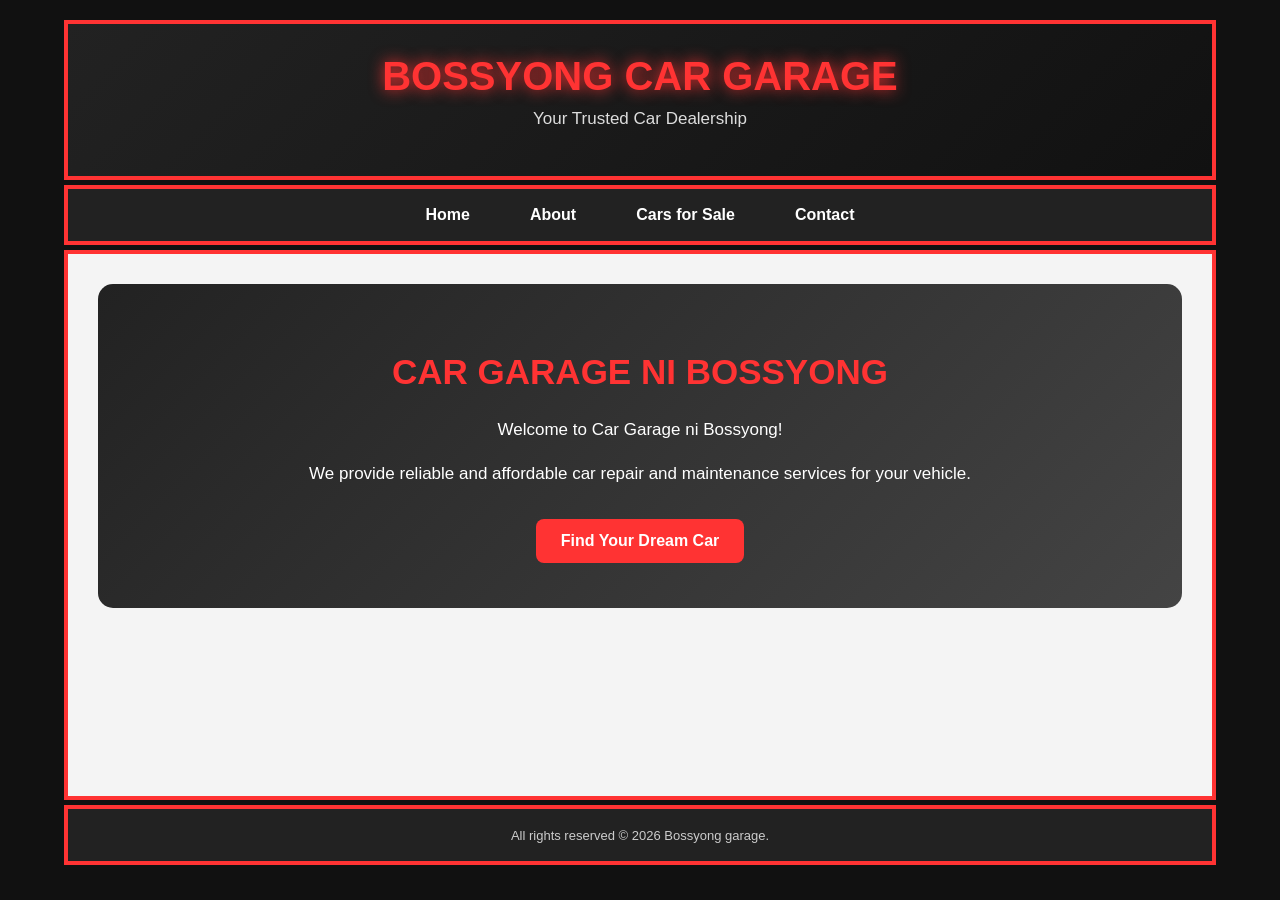
<file: practice.html/index.html>
<!DOCTYPE html>
<html lang="en">
<head>
    <meta charset="UTF-8">
    <meta name="viewport" content="width=device-width, initial-scale=1.0">
    <title>Car Garage ni Bossyong</title>
    <link rel="stylesheet" href="style.css">
</head>

<body>

    <!-- HEADER -->
    <div class="header">
        <div class="logo">
            <h1>BOSSYONG CAR GARAGE</h1>
            <p>Your Trusted Car Dealership</p>
        </div>
    </div>

    <!-- NAVIGATION -->
    <div id="nav">
        <a href="home.html" target="main">Home</a>
        <a href="about.html" target="main">About</a>
        <a href="product.html" target="main">Cars for Sale</a>
        <a href="contact.html" target="main">Contact</a>
    </div>

    <!-- MAIN -->
    <div class="main">
        <iframe
            src="home.html"
            name="main"
            title="Main Content">
        </iframe>
    </div>

    <!-- FOOTER -->
    <div class="footer">
        <p>All rights reserved &copy; 2026 Bossyong garage.</p>
    </div>

</body>
</html>
</file>
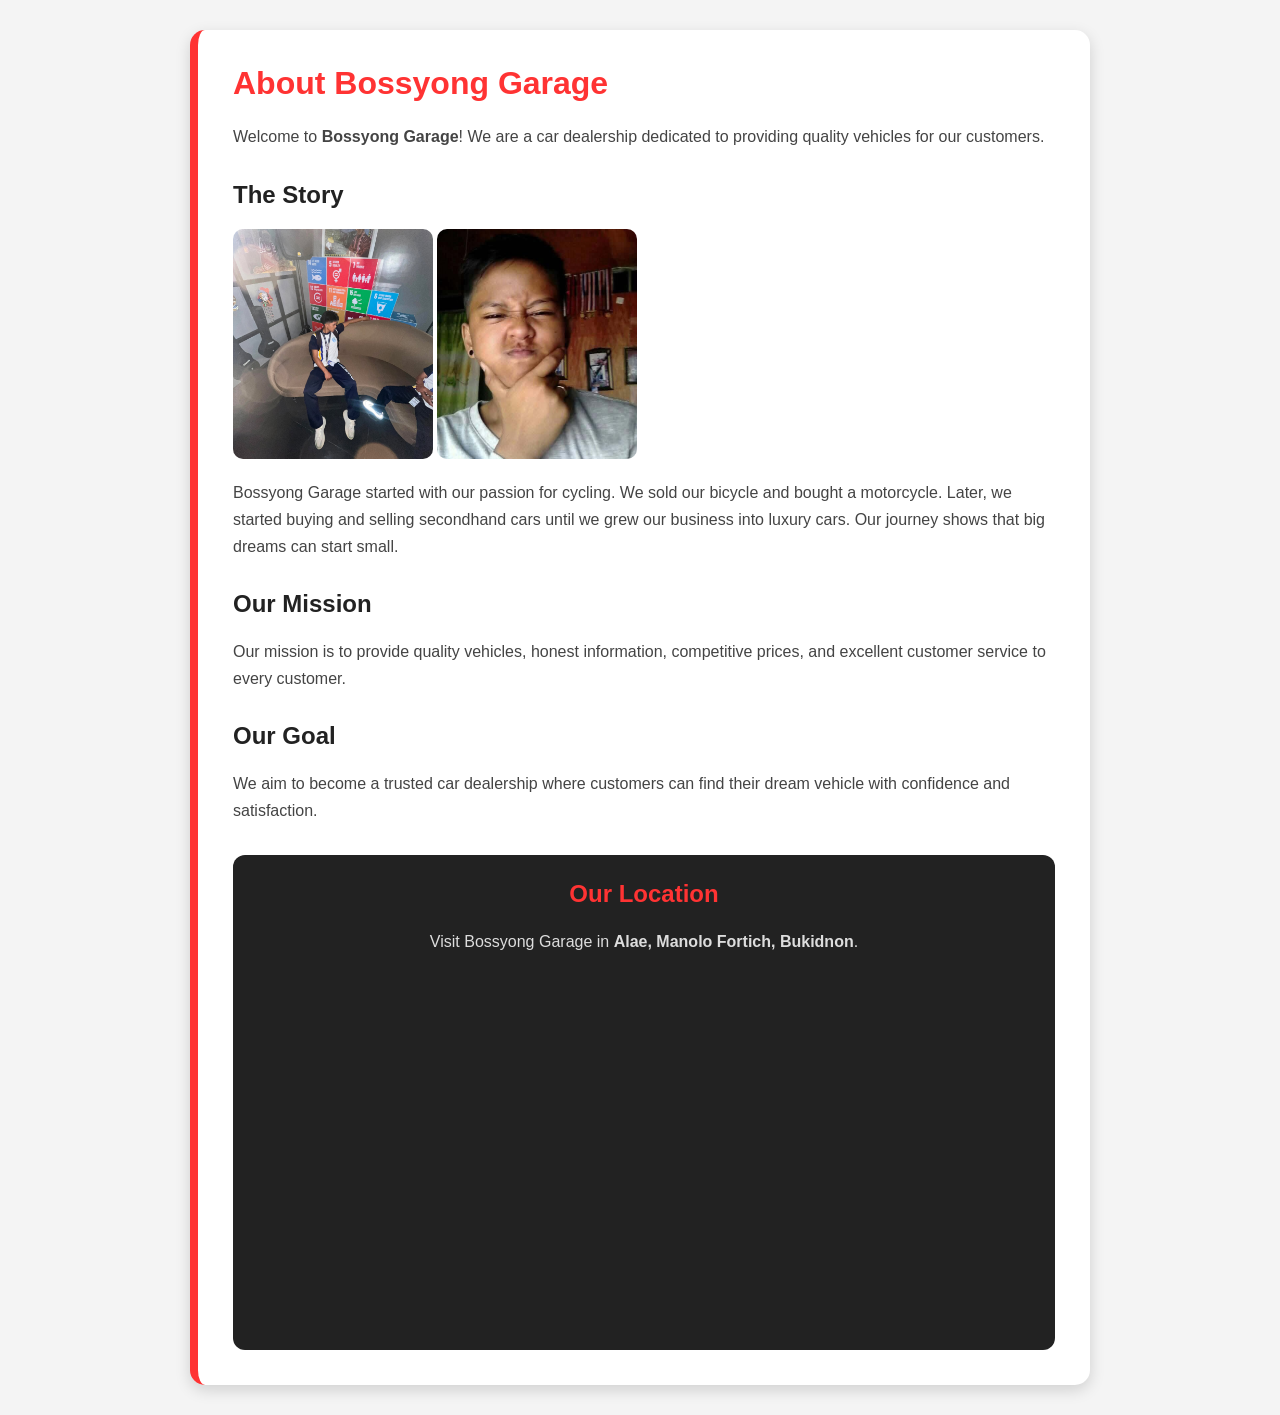
<file: practice.html/about.html>
<!DOCTYPE html>
<html lang="en">

<head>
    <meta charset="UTF-8">
    <meta name="viewport"
          content="width=device-width, initial-scale=1.0">

    <title>About - Bossyong Garage</title>

    <style>
        * {
            box-sizing: border-box;
        }

        body {
            margin: 0;
            padding: 30px;
            font-family: Arial, sans-serif;
            background: #f4f4f4;
        }

        .box {
            max-width: 900px;
            margin: auto;
            background: white;
            padding: 35px;
            border-radius: 15px;
            border-left: 8px solid #ff3333;
            box-shadow: 0 5px 15px rgba(0,0,0,0.15);
            animation: slideIn 1s ease;
        }

        h1 {
            color: #ff3333;
            margin-top: 0;
        }

        h2 {
            color: #222;
            margin-top: 30px;
        }

        p {
            color: #444;
            font-size: 16px;
            line-height: 1.7;
        }

        /* LOCATION */
        .location {
            margin-top: 30px;
            padding: 25px;
            background: #222;
            border-radius: 12px;
            color: white;
            text-align: center;
        }

        .location h2 {
            color: #ff3333;
            margin-top: 0;
        }

        .location p {
            color: #ddd;
        }

        .location iframe {
            width: 100%;
            max-width: 700px;
            height: 350px;
            border: 3px solid #ff3333;
            border-radius: 10px;
        }

        /* ANIMATION */
        @keyframes slideIn {
            from {
            opacity: 0;
            transform: translateX(-80px);
        }

        to {
            opacity: 1;
            transform: translateX(0);
        }
        }

            /* MOBILE */
        @media (max-width: 600px) {
        body {
            padding: 15px;
        }

        .box {
            padding: 25px;
        }
        }
        .story img {
            width: 200px;
            height: 230px;
            object-fit: cover;
            border-radius: 10px;
        }
    </style>
</head>

<body>

    <div class="box">

        <!-- ABOUT -->
        <h1>About Bossyong Garage</h1>

        <p>
            Welcome to <strong>Bossyong Garage</strong>!
            We are a car dealership dedicated to providing
            quality vehicles for our customers.
        </p>

        <!--  The STORY -->
        <h2>The Story</h2>

        <div class="story">

        <img src="image.jpg" alt="Clark T. Dalapag">
        <img src="images.jpg" alt="Axel N. Mollena">

        <p>
            Bossyong Garage started with our passion for cycling.
            We sold our bicycle and bought a motorcycle.
            Later, we started buying and selling secondhand cars
            until we grew our business into luxury cars.
            Our journey shows that big dreams can start small.
        </p>

    </div>

        <!-- MISSION -->
        <h2>Our Mission</h2>

        <p>
            Our mission is to provide quality vehicles,
            honest information, competitive prices, and
            excellent customer service to every customer.
        </p>

        <!-- GOAL -->
        <h2>Our Goal</h2>

        <p>
            We aim to become a trusted car dealership
            where customers can find their dream vehicle
            with confidence and satisfaction.
        </p>

        <!-- LOCATION -->
        <div class="location">

            <h2>Our Location</h2>

            <p>
                Visit Bossyong Garage in
                <strong>Alae, Manolo Fortich, Bukidnon</strong>.
            </p>

            
            <iframe
                 src="https://www.google.com/maps/embed?pb=!1m18!1m12!1m3!1d60023.2357703085!2d124.76693954581316!3d8.427829902414645!2m3!1f0!2f0!3f0!3m2!1i1024!2i768!4f13.1!3m3!1m2!1s0x32ff94542a90671d%3A0xe71888cceae3ec08!2sAlae%2C%20Manolo%20Fortich%2C%20Bukidnon!5e1!3m2!1sen!2sph!4v1792448997922!5m2!1sen!2sph" 
                width="400" height="300"
                style="border:0;"
                allowfullscreen="" 
                loading="lazy"
                referrerpolicy="strict-origin-when-cross-origin">
            </iframe>
                
            

        </div>

    </div>

</body>
</html>
</file>
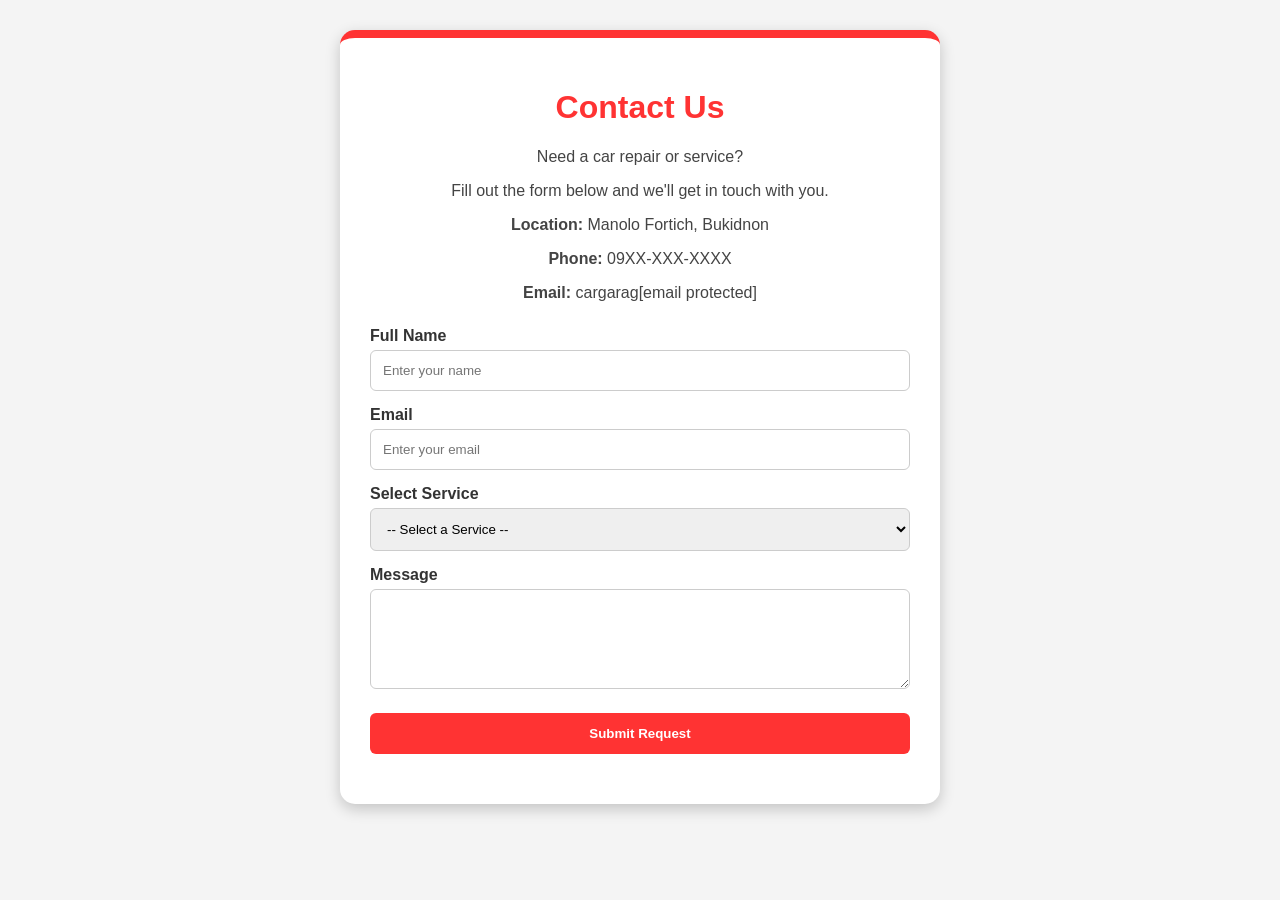
<file: practice.html/contact.html>
<!DOCTYPE html>
<html lang="en">
<head>
    <meta charset="UTF-8">
    <meta name="viewport" content="width=device-width, initial-scale=1.0">
    <title>Contact</title>

    <style>
        * {
            box-sizing: border-box;
        }

        body {
            margin: 0;
            padding: 30px;
            font-family: Arial, sans-serif;
            background: #f4f4f4;
        }

        .contact-box {
            max-width: 600px;
            margin: auto;
            background: white;
            padding: 30px;
            border-radius: 15px;
            border-top: 8px solid #ff3333;
            box-shadow: 0 5px 15px rgba(0,0,0,0.2);
            animation: fadeIn 1s ease;
        }

        h1 {
            text-align: center;
            color: #ff3333;
        }

        .contact-info {
            text-align: center;
            margin-bottom: 25px;
        }

        .contact-info p {
            color: #444;
            font-size: 16px;
        }

        label {
            display: block;
            margin-top: 15px;
            margin-bottom: 5px;
            font-weight: bold;
            color: #333;
        }

        input,
        select,
        textarea {
            width: 100%;
            padding: 12px;
            border: 1px solid #ccc;
            border-radius: 6px;
            font-family: Arial, sans-serif;
        }

        textarea {
            height: 100px;
            resize: vertical;
        }

        button {
            width: 100%;
            margin-top: 20px;
            padding: 13px;
            border: none;
            border-radius: 6px;
            background: #ff3333;
            color: white;
            font-weight: bold;
            cursor: pointer;
            transition: 0.3s;
        }

        button:hover {
            background: #cc0000;
            transform: scale(1.02);
        }

        #message {
            margin-top: 20px;
            text-align: center;
            font-weight: bold;
            color: #198754;
        }

        @keyframes fadeIn {
            from {
                opacity: 0;
                transform: translateY(30px);
            }

            to {
                opacity: 1;
                transform: translateY(0);
            }
        }
    </style>
</head>

<body>

    <div class="contact-box">

        <h1> Contact Us</h1>

        <div class="contact-info">
            <p>Need a car repair or service?</p>
            <p>Fill out the form below and we'll get in touch with you.</p>

            <p><strong> Location:</strong> Manolo Fortich, Bukidnon</p>
            <p><strong> Phone:</strong> 09XX-XXX-XXXX</p>
            <p><strong> Email:</strong> cargarag[email protected]</p>
        </div>

        <form onsubmit="submitForm(event)">

            <label for="name">Full Name</label>
            <input
                type="text"
                id="name"
                placeholder="Enter your name"
                required>

            <label for="email">Email</label>
            <input
                type="email"
                id="email"
                placeholder="Enter your email"
                required>

            <label for="service">Select Service</label>

            <select id="service" required>
                <option value="">-- Select a Service --</option>
                <option value="Oil Change">Oil Change</option>
                <option value="Brake Service">Brake Service</option>
                <option value="Engine Repair">Engine Repair</option>
                <option value="Car Wash">Car Wash</option>
            </select>

            <label for="messageText">Message</label>

            <textarea
                id="messageText"
                placeholder="Enter your message">
            </textarea>

            <button type="submit">
                Submit Request
            </button>

        </form>

        <div id="message"></div>

    </div>


    <script>
        function submitForm(event) {

            event.preventDefault();

            let name = document.getElementById("name").value;
            let service = document.getElementById("service").value;

            document.getElementById("message").innerHTML =
                "✅ Thank you, " + name +
                "! Your request for " + service +
                " has been received.";
        }
    </script>

</body>
</html>
</file>
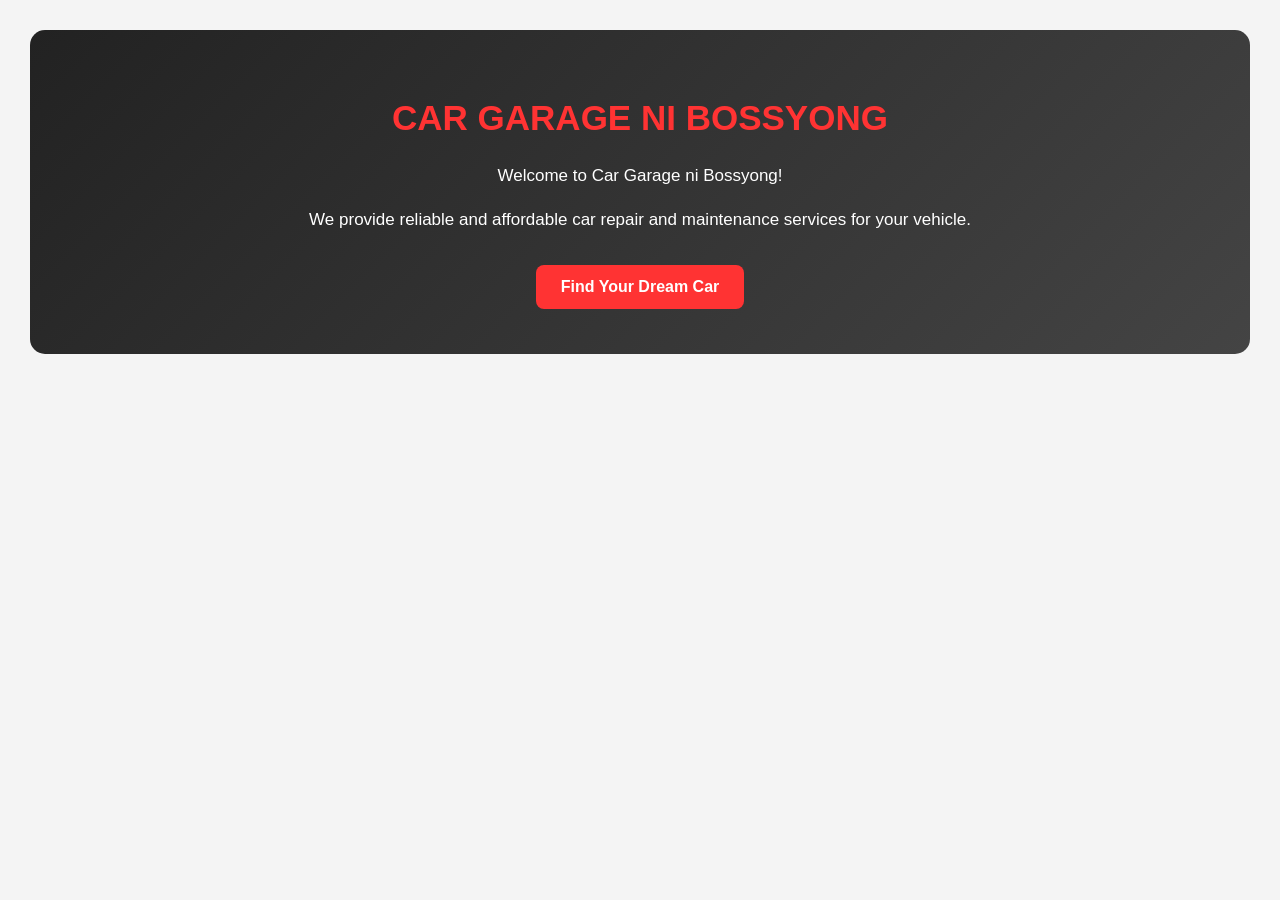
<file: practice.html/home.html>
<!DOCTYPE html>
<html lang="en">
<head>
    <meta charset="UTF-8">
    <meta name="viewport" content="width=device-width, initial-scale=1.0">
    <title>Home</title>

    <style>
        * {
            box-sizing: border-box;
        }

        body {
            margin: 0;
            padding: 30px;
            font-family: Arial, sans-serif;
            background: #f4f4f4;
            text-align: center;
        }

        .hero {
            padding: 45px 20px;
            background: linear-gradient(135deg, #222, #444);
            color: white;
            border-radius: 15px;
            animation: zoomIn 1s ease;
        }

        .car {
            font-size: 70px;
            animation: drive 3s infinite;
        }

        h1 {
            color: #ff3333;
            font-size: 35px;
        }

        p {
            font-size: 17px;
            line-height: 1.6;
        }

        .button {
            display: inline-block;
            margin-top: 15px;
            padding: 13px 25px;
            background: #ff3333;
            color: white;
            text-decoration: none;
            border-radius: 8px;
            font-weight: bold;
            transition: 0.3s;
        }

        .button:hover {
            transform: scale(1.08);
            background: #cc0000;
        }

        @keyframes drive {
            0% {
                transform: translateX(-80px);
            }

            50% {
                transform: translateX(80px);
            }

            100% {
                transform: translateX(-80px);
            }
        }

        @keyframes zoomIn {
            from {
                opacity: 0;
                transform: scale(0.8);
            }

            to {
                opacity: 1;
                transform: scale(1);
            }
        }
    </style>
</head>

<body>

    <div class="hero">

        <div class="car"></div>

        <h1>CAR GARAGE NI BOSSYONG</h1>

        <p>
            Welcome to Car Garage ni Bossyong!
        </p>

        <p>
            We provide reliable and affordable car repair
            and maintenance services for your vehicle.
        </p>

        <a href="product.html" class="button">
        Find Your Dream Car
        </a>

    </div>

</body>
</html>
</file>
<file: practice.html/style.css>
* {
    box-sizing: border-box;
}

html {
    scroll-behavior: smooth;
}

body {
    background: #111;
    margin: 0;
    padding: 20px 0;
    font-family: Arial, Helvetica, sans-serif;
    color: white;
}




.header {
    width: 90%;
    min-height: 160px;
    margin: auto;
    border: 4px solid #ff3333;
    background: linear-gradient(135deg, #222, #111);

    display: flex;
    justify-content: center;
    align-items: center;
    text-align: center;

    animation: slideDown 1s ease;
}

.logo h1 {
    margin: 0;
    font-size: 40px;
    color: #ff3333;
    text-shadow: 0 0 15px #ff3333;
    animation: glow 2s infinite alternate;
}

.logo p {
    margin-top: 10px;
    font-size: 17px;
    color: #ddd;
}




#nav {
    width: 90%;
    min-height: 60px;
    margin: 5px auto;
    border: 4px solid #ff3333;
    background: #222;

    display: flex;
    justify-content: center;
    align-items: center;
    gap: 10px;

    animation: fadeIn 1.5s ease;
}

#nav a {
    color: white;
    text-decoration: none;
    font-weight: bold;
    padding: 12px 25px;
    border-radius: 6px;
    transition: 0.3s;
}

#nav a:hover {
    background: #ff3333;
    transform: translateY(-4px);
    box-shadow: 0 5px 15px rgba(255, 51, 51, 0.5);
}




.main {
    width: 90%;
    height: 550px;
    margin: auto;
    border: 4px solid #ff3333;
    background: white;
    overflow: hidden;

    animation: fadeIn 1.5s ease;
}

.main iframe {
    width: 100%;
    height: 100%;
    border: none;
}




.footer {
    width: 90%;
    min-height: 60px;
    margin: 5px auto 0;
    border: 4px solid #ff3333;
    background: #222;

    display: flex;
    justify-content: center;
    align-items: center;
}

.footer p {
    margin: 0;
    font-size: 13px;
    color: #ccc;
}




@keyframes slideDown {

    from {
        opacity: 0;
        transform: translateY(-80px);
    }

    to {
        opacity: 1;
        transform: translateY(0);
    }
}

@keyframes fadeIn {

    from {
        opacity: 0;
    }

    to {
        opacity: 1;
    }
}

@keyframes glow {

    from {
        text-shadow: 0 0 5px #ff3333;
    }

    to {
        text-shadow: 0 0 25px #ff3333;
    }
}




@media (max-width: 768px) {

    body {
        padding: 10px 0;
    }

    .header,
    #nav,
    .main,
    .footer {
        width: 95%;
    }

    .logo h1 {
        font-size: 25px;
    }

    .logo p {
        font-size: 14px;
    }

    #nav {
        flex-wrap: wrap;
        padding: 5px;
    }

    #nav a {
        padding: 10px 15px;
        font-size: 13px;
    }

    .main {
        height: 550px;
    }
}


@media (max-width: 480px) {

    .logo h1 {
        font-size: 20px;
    }

    #nav a {
        padding: 8px 10px;
        font-size: 12px;
    }

    .main {
        height: 600px;
    }
}




.location iframe {
    width: 100%;
    max-width: 700px;
    height: 350px;
    border: 3px solid #ff3333 !important;
    border-radius: 10px;
    margin-top: 15px;
}
</file>
